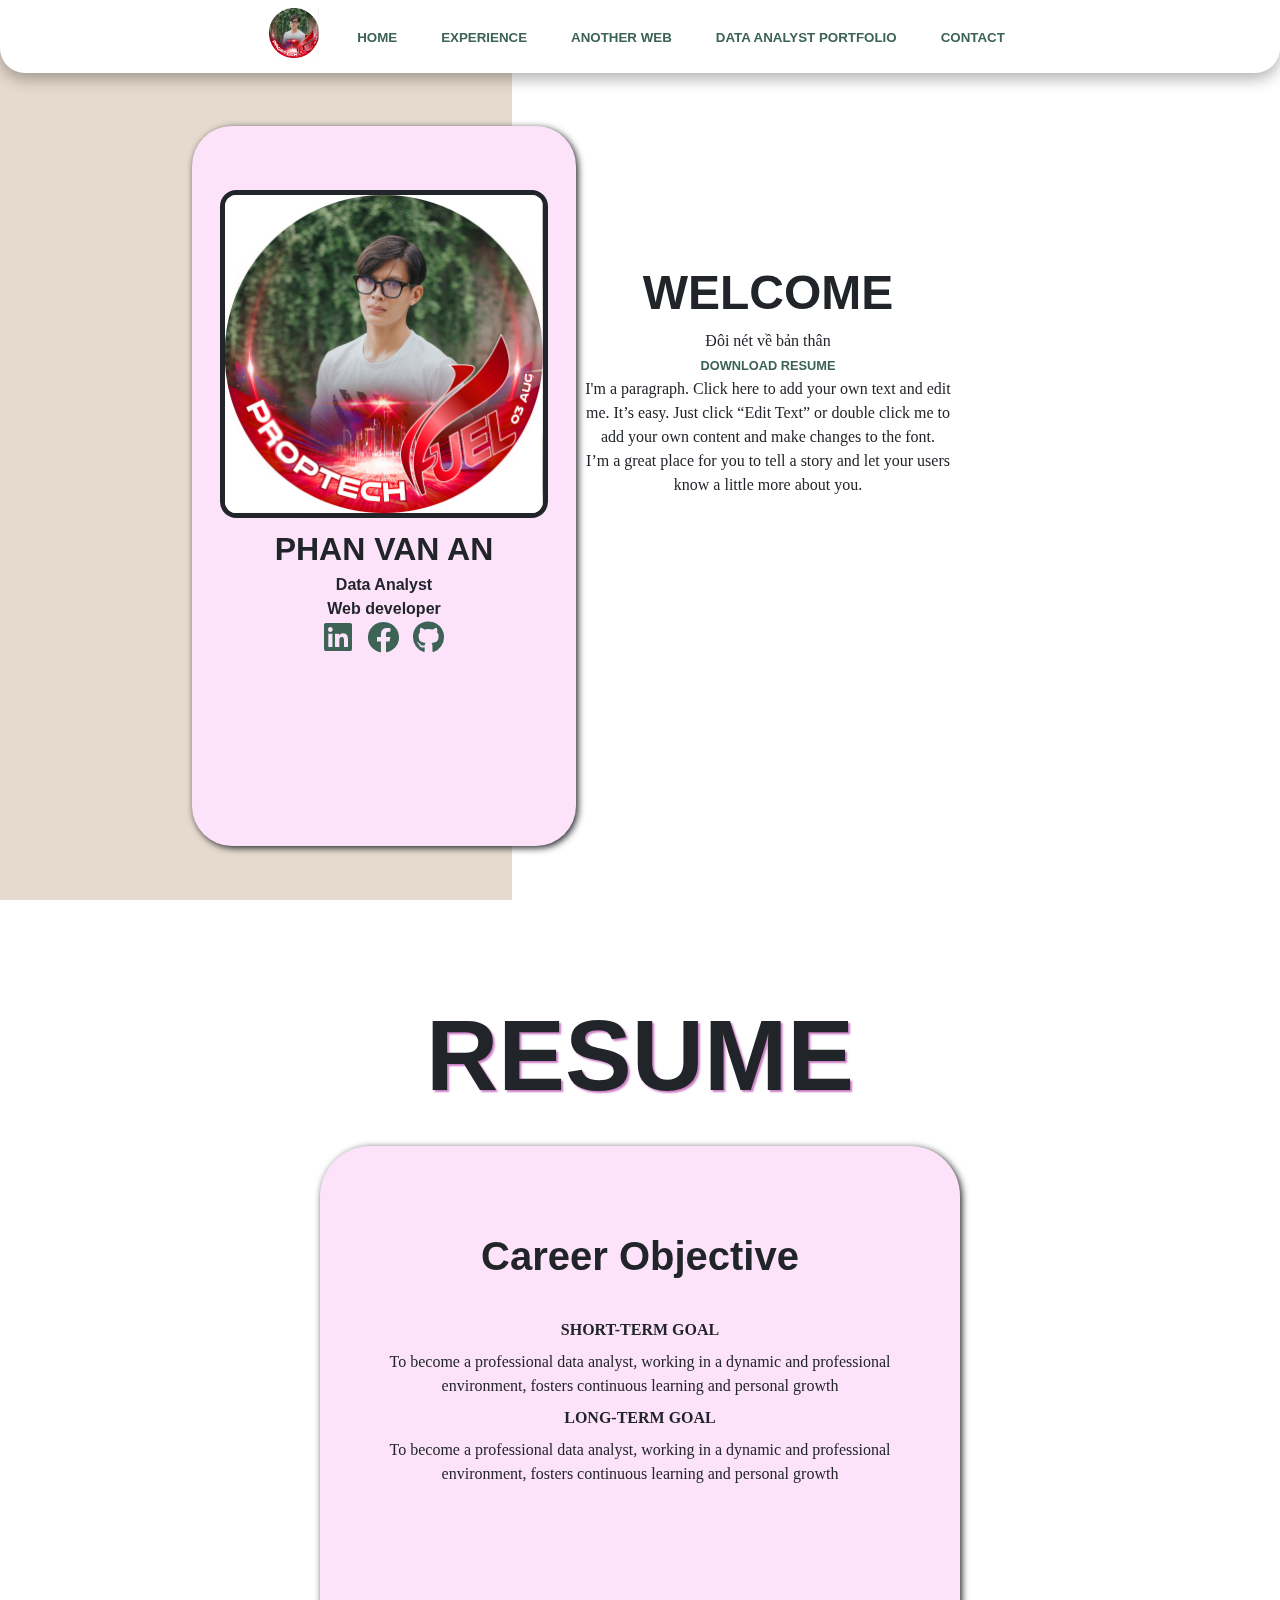
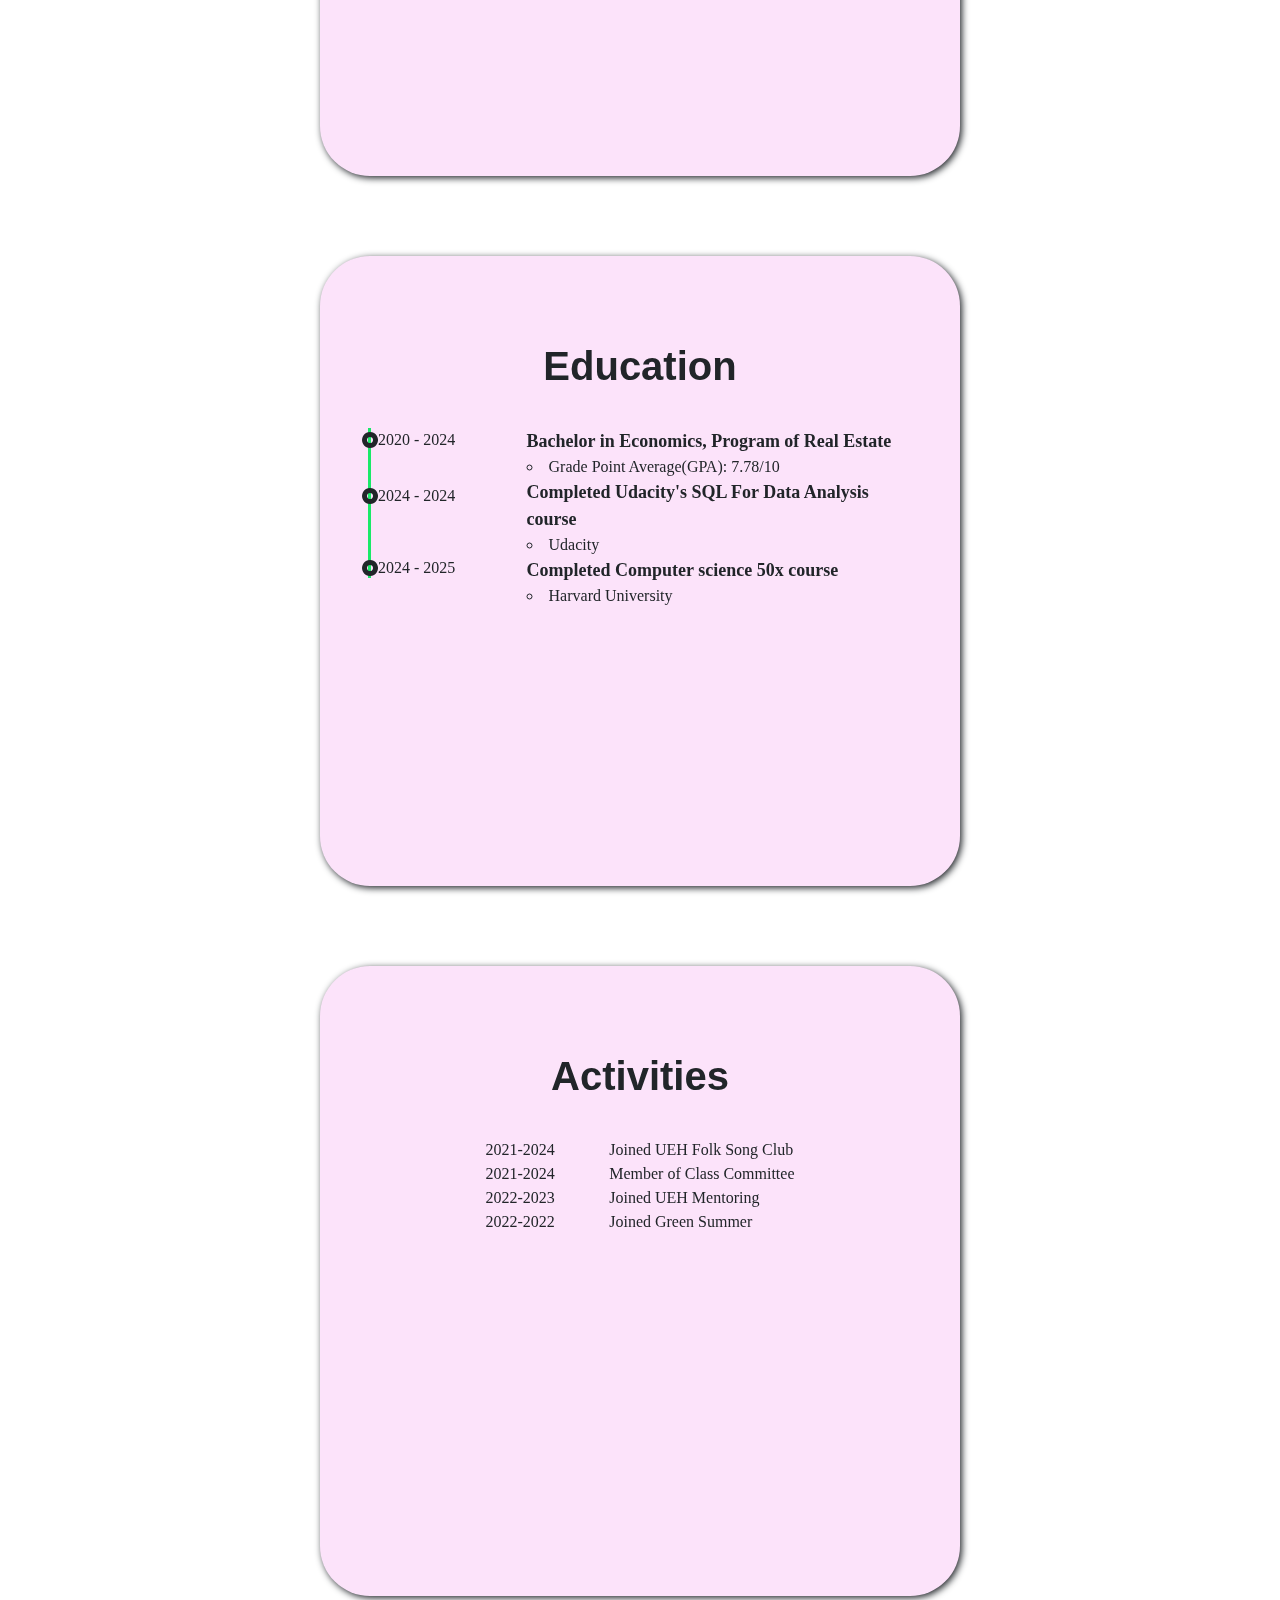
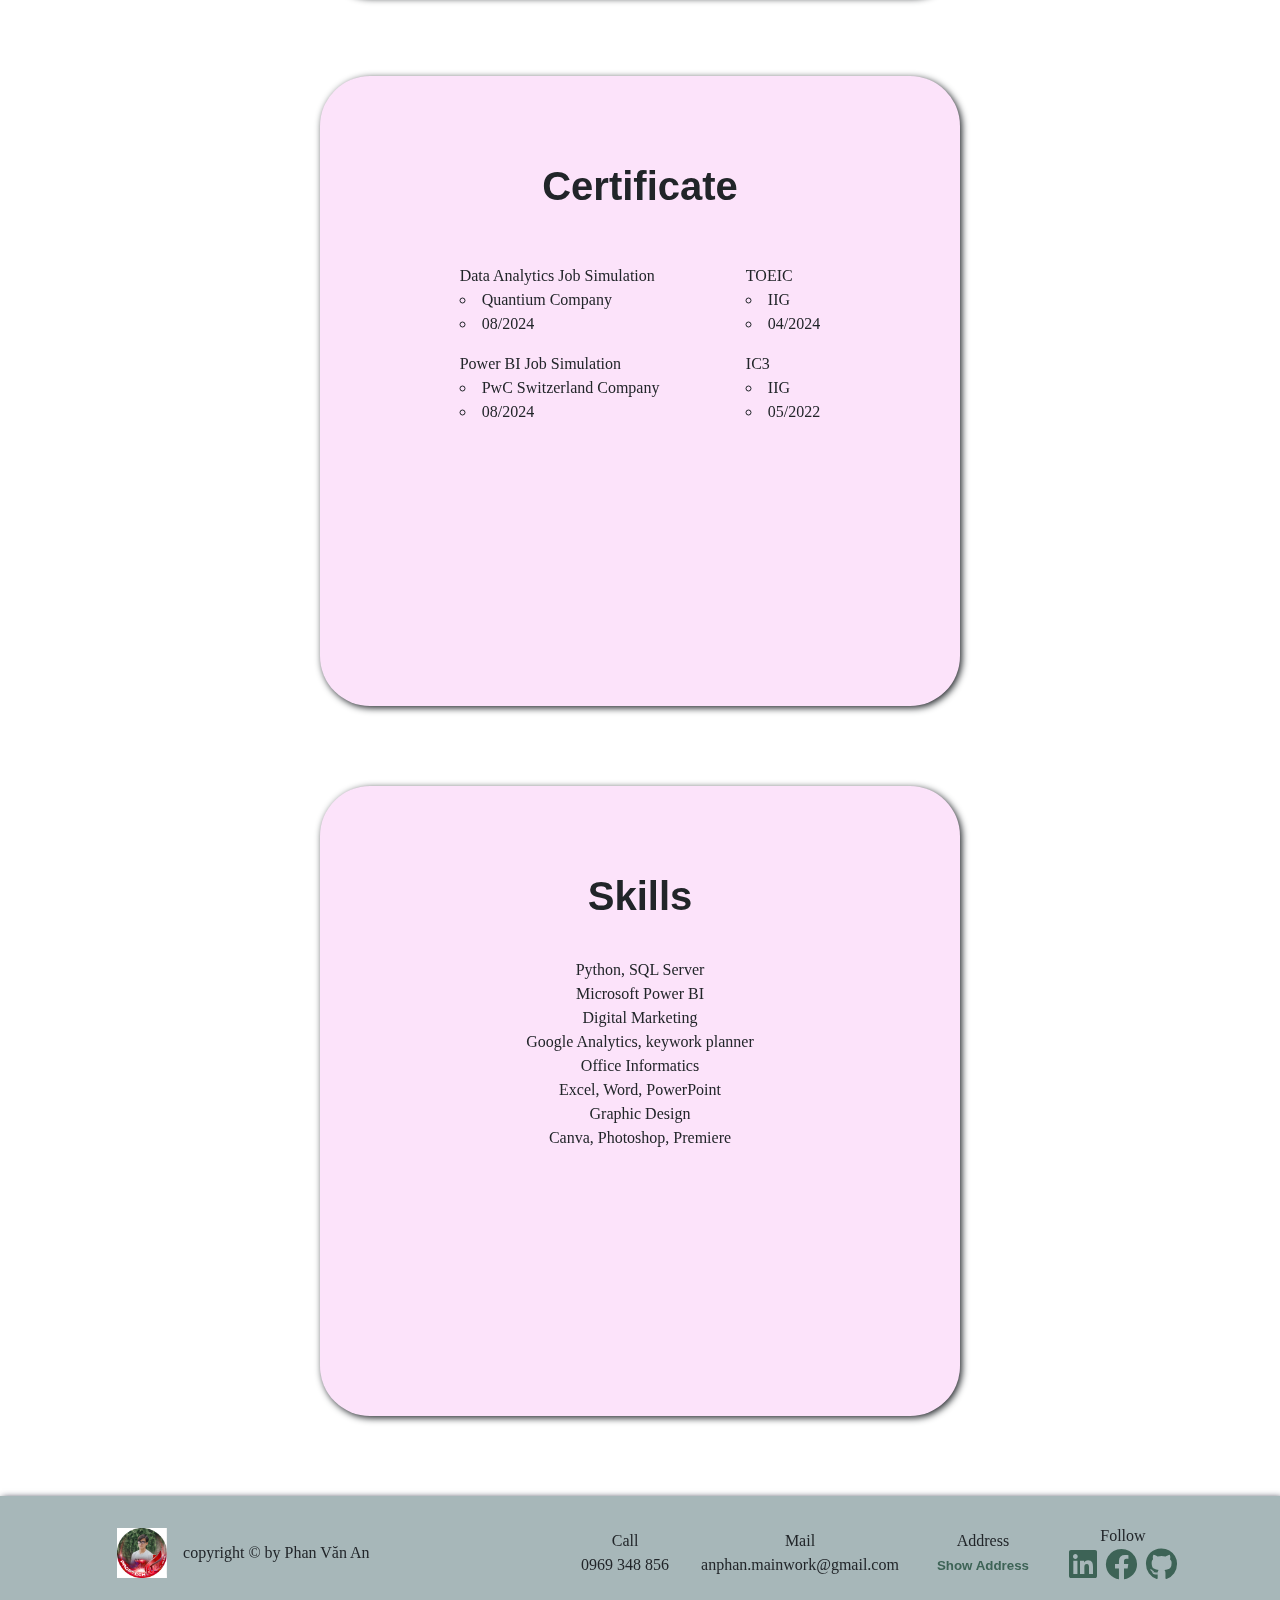
<file: index.html>
<!DOCTYPE html>

<html lang="en">
    <head>
        <meta name="viewport" content="width=device-width, initial-scale=1">
        <link href="styles.css" rel="stylesheet">
        <link rel="stylesheet" href="https://cdnjs.cloudflare.com/ajax/libs/font-awesome/6.0.0-beta3/css/all.min.css">
        <script src="script.js"></script>
        <title>My CV</title>
    </head>

    <body>
        <header>
            <ul>
                <li><img onclick="loadPage('home')" class = "logo" alt ="logo" src="resorces/logo.jpg"></li>
                <li><button class="button_menu" onclick="loadPage('home')">HOME</button></li>
                <li><button class="button_menu" onclick="loadPage('experience')">EXPERIENCE</button></li>
                <li><button class="button_menu" onclick="loadPage('webporfortlio')">ANOTHER WEB</button></li>
                <li><button class="button_menu" onclick="loadPage('dataport')">DATA ANALYST PORTFOLIO</button></li>
                <li><button class="button_menu" onclick="loadPage('contact')">CONTACT</button></li>

                <li id="button_father">
                    <button id="menu"><i class="fa-solid fa-bars"></i></button>
                    <ul id="menu__button">
                        <li><button onclick="loadPage('home')">HOME</button></li>
                        <li><button onclick="loadPage('experience')">EXPERIENCE</button></li>
                        <li><button onclick="loadPage('webporfortlio')">ANOTHER WEB</button></li>
                        <li><button onclick="loadPage('dataport')">DATA ANALYST PORTFOLIO</button></li>
                        <li><button onclick="loadPage('contact')">CONTACT</button></li>
                    </ul>

                </li>
            </ul>  
            <!-- ul head đầu trang -->
        </header> 
        <!-- tạo head đầu trang cố định trên đầu -->
        <main id="main-content">     
            <!-- this is main content -->

        </main>
        
        <footer>
            <div id="copyright">
                <img class = "logo" src="resorces/logo.jpg" alt="anlogo.jpg">
                <p>copyright &copy; by Phan Văn An</p>
            </div>
            <!-- copyright -->

            <div id="call">
                <p>Call</p>
                <p>0969 348 856</p>                
            </div>

            <div id="mail">
                <p>Mail</p>
                <p>anphan.mainwork@gmail.com</p>
            </div>

            <div id="address">
                <p>Address</p>
                <button onclick="showaddress()">Show Address</button>
            </div>

            <div id="sociallink">
                <p>Follow</p>
                <div id="footer__icon">
                    <a href="https://www.linkedin.com/in/anphanvan/" target="_blank" rel="noopener noreferrer">
                        <i class="fa-brands fa-linkedin"></i>
                    </a>
                    <a href="https://www.facebook.com/phan.an.144811/" target="_blank" rel="noopener noreferrer">
                        <i class="fa-brands fa-facebook"></i>
                    </a>
                    <a href="https://github.com/ANPHANVAN" target="_blank" rel="noopener noreferrer">
                        <i class="fa-brands fa-github"></i> 
                    </a>                            
                </div>
            </div>
            <!-- social network -->
        </footer>
        <!-- footer dùng để ghi thông tin cá nhân -->
    </body>
</html>
</file>
<file: styles.css>
/* http://meyerweb.com/eric/tools/css/reset/ 
   v2.0 | 20110126
   License: none (public domain)
*/

html, body, div, span, applet, object, iframe,
h1, h2, h3, h4, h5, h6, p, blockquote, pre,
a, abbr, acronym, address, big, cite, code,
del, dfn, em, img, ins, kbd, q, s, samp,
small, strike, strong, sub, sup, tt, var,
b, u, i, center,
dl, dt, dd, ol, ul, li,
fieldset, form, label, legend,
table, caption, tbody, tfoot, thead, tr, th, td,
article, aside, canvas, details, embed, 
figure, figcaption, footer, header, hgroup, 
menu, nav, output, ruby, section, summary,
time, mark, audio, video {
	margin: 0;
	padding: 0;
	border: 0;
	font-size: 100%;
	font: inherit;
	vertical-align: baseline;
}
/* HTML5 display-role reset for older browsers */
article, aside, details, figcaption, figure, 
footer, header, hgroup, menu, nav, section {
	display: block;
}
body {
	line-height: 1;
}
ol, ul {
	list-style: none;
}
blockquote, q {
	quotes: none;
}
blockquote:before, blockquote:after,
q:before, q:after {
	content: '';
	content: none;
}
table {
	border-collapse: collapse;
	border-spacing: 0;
}
/* ********************************************* */
* {
    box-sizing: border-box;
    -moz-box-sizing: border-box;
    -webkit-box-sizing: border-box;
}

body {
    background-color: #fff;
    color: #212529;
    font-size: 1rem;
    font-weight: 200;
    line-height: 1.5;
    text-align: left;
}

h1 {
    font-family: 'Montserrat', sans-serif;
    font-size: 48px;
    text-align: center;
    font-weight: bold;
}

h2 {
    font-family: 'Montserrat', sans-serif;
    font-size: 40px;
    text-align: center;
    font-weight: bold;
    margin: 3rem auto;
    margin-bottom: 2rem;
}


button{
    text-decoration: none;
    color: rgb(61, 99, 86);
    font-family: 'Segoe UI', Tahoma, Geneva, Verdana, sans-serif;
    font-weight: 800;
    border: none;
    background: none;
}

button:hover {
    color: rgb(105, 187, 142);
    font-weight: 800;
    text-shadow:  #212529 2px 2pn 4px;
}

header {
    position: fixed;
    width: 100%;
    z-index: 1000;
    top: 0;
}

main {
    width: 100%;
}


header ul {
    display: flex;
    background-color: #ffffff;
    padding: 0.5rem 1rem 0.5rem 1rem;
    color: #fff;
    text-align: center;
    z-index: 1000; /* Đảm bảo header hiển thị trên nội dung khác */
    box-shadow: 0 6px 15px rgba(0, 0, 0, 0.3); /* Tạo hiệu ứng đổ bóng */
    border-radius: 0 0 25px 25px ;
    align-items: center;
    justify-content : center;
}

#menu {
    display: block;
    justify-content: center;
    height: 100%;
    font-size: 1rem;
    padding: 0.5rem;
}

#button_father {
    position: relative;
    padding: 0;
    height: 100%;
    display: none;
}

#menu__button {
    display: flex;
    flex-direction: column;
    position: absolute;
    width: 9rem;
    top: 2rem;
    left: -3.3rem;
    display: none;
    pointer-events: none;
}

#button_father:hover ul {
    display:block;
    pointer-events: auto;
}




a {
    text-decoration: none;
    color: rgb(61, 99, 86);
    font-family: 'Segoe UI', Tahoma, Geneva, Verdana, sans-serif;
    font-weight: 800;
}

a:hover {
    color: rgb(105, 187, 142);
    font-weight: 800;
    text-shadow:  #212529 2px 2pn 4px;
}


.container {
    margin: 0 auto;
    padding-left: 15px; 
    padding-right: 15px;
    width: 80%;
    height: 80%;
}

.logo {
    height: 50px;           /* Điều chỉnh kích thước logo */
}

header ul li {
    display: inline-block;
    margin: auto 1rem;
}

/* footer edit */

footer {
    width: 100%;
    height: 40%;
    display: flex;
    background-color: #a7b7b9;
    box-sizing: content-box;
    padding: 1rem 0;
    align-items: center;
    justify-content: center; /* Canh giữa theo chiều dọc */
    z-index: 500;
    box-shadow: 2px 2px 7px #090b20;
    margin-bottom: 7px;
    gap: 2rem;
}

#copyright {
    width: 35%;
    height: 20%;
    display: flex;
    float: left;
    margin: 0 0;
    align-items: center;
}

#copyright img {
    margin: 1rem;
}

#call {
    display: block;
    float: left;
    text-align: center;
}
#mail {
    display: block;
    float: left;
    text-align: center;
}
#address {
    display: block;
    float: left;
    text-align: center;
}
#sociallink {
    display: block;
    float: left;
    text-align: center;
}

#footer__icon a i {
    font-size: 2rem;
    margin: 0 2px;
}
/* END FOOTER */


/* BEGIN HOME */

#pageone {
    width: 100%; /* Chiều rộng 100% màn hình */
    height: 100vh;
}

#pageone_left {
    display: flex;
    align-content: center;
    width: 50%;
    float: left;
    height: 100%;
}

#pageone_left div {
    width: 30%;
    height: 80%;
    background-color: rgb(252, 227, 250);
    margin: auto auto;
    position: absolute;
    top: 54%;  /* Đặt ở giữa theo chiều dọc */
    left: 30%; /* Đặt ở giữa theo chiều ngang */
    transform: translate(-50%, -50%); /*Dịch chuyển về đúng trung tâm*/
    border-radius: 40px;
    text-align: center;
    padding-top: 4rem;
    box-shadow: 2px 2px 7px #212529;
}

#pageone_left div h1 {
    font-family: 'Montserrat', sans-serif;
    font-size: 2rem;
    text-align: center;
    font-weight: bold;
}

#pageone_left div a i {
    font-size: 2rem;
    margin: 0 0.3rem;
}

.mota {
    font-family: 'Montserrat', sans-serif;
    font-size: 1rem;
    text-align: center;
    font-weight: bold;
}

#mypicture {
    height: 50%;
    border:5px #212529 solid;
    border-radius: 5%;
}

#pageright {
    width: 30%;
    height: 50%;
    position: absolute;
    transform: translate(150%, 50%);
    text-align: center;
    padding: 2rem 0;
    
}
#pageright button a {
    font-size: 0.8rem;
}

#pagetwo {
    width: 100%; /* Chiều rộng 100% màn hình */
    height: 100vh;
    text-align: center;
    margin: 0 auto;
}

#decord {
    width: 40%;
    height: 100%;
    background-color: rgb(230,218,206);
    position: fixed;
    top: 0;
    z-index: -100;
}

#cv h1 {
    text-shadow: 2px 2px 2px #ca7cc4;
    margin-top: 5rem;
    margin-bottom: 0;
    font-size: 100px;
}

.cvcomtainer {
    width: 50%;
    height: 70vh;
    background-color:rgb(252, 227, 250);
    border-radius: 50px;
    margin: 5rem auto;
    box-shadow: 2px 2px 7px #212529;
    text-align: center;
    padding: 2rem 3rem 2rem 3rem;
}

#cv1 {
    margin-top: 1rem;
}
#cv1 > ul > li{
    font-weight: bold;
    margin: 0.5rem auto;
}

#cv2_content {
    display: flex;
    position: relative;
}

#home__edu_oject {
    width: 30%;
    height: 100%;
    position: relative;;
}

#home__edu__thang {
    width: 3px;
    height:150px;
    background-color: #1ae969;
    margin: 0 auto;
    position: absolute;
    top: 0;
}

#home__time {
    width: 40%;
    position: absolute;
    left: -6px ;
}

.home__time_year {
    display: flex;
    align-items: center;
}
#home__time_year_dot2 {
    padding-top: 2rem;
}

#home__time_year_dot3 {
    padding-top: 3rem;
}

#edu__content {
    text-align: left;
}

#edu__content ul {
    list-style: circle;
    list-style-position: inside;
}

#edu__content p {
    font-weight: bold;
    font-size: large;
}


/* this is contact page edit */

#contact__cv1 {
    margin-top: 0;
}

#contact__cv h1 {
    text-shadow: 2px 2px 2px #ca7cc4;
    margin-top: 5rem;
    margin-bottom: 0;
    font-size: 90px;
}

#contact__cv1 > ul > li{
    font-weight: bold;
    margin: 0.5rem auto;
}

#contact__cv1 ul img {
    width: 40%;
    float:left;

}

#contact__cv1 ul p {
    font-weight: bold;
    line-height: 2rem;
}

#contact__icon a i {
    font-size: 2rem;
    margin: 0 5px;
}


/* EXPERIENCE */
#ex__decord {
    width: 100vw;
    height: 100vh;
    position: fixed;
    background: #090b20;
    opacity: 0.2;
    top: 0;
    z-index: -400;
}

#background-mountain {
    width: 100vw;
    height:100vh;
    background-image:url('resorces/mountain.png');
    background-position: center center;
    background-size: cover;
    background-repeat: no-repeat;
    z-index: -500;
    position: absolute;
    top: 0;
    left: 0;
}


#ex__content {
    width: 100vw;
    height: 70vh;
    display:block;
}

#khungtime {
    width: 6%;
    height: 70vh;
    text-align: center;
    position: relative;
    display: flex;
    align-items: center; /* Căn giữa theo chiều dọc */
    justify-content: center; /* Căn giữa theo chiều ngang */
    float: left;
}

#khungdoc {
    width: 3px;
    height:87%;
    background-color: #1ae969;
    margin: 0 auto;
    position: absolute;
    top: 1rem;
}

.dot {
    width: 15px;
    height: 15px;
    background-color: #1ae969;
    border-radius: 50%; /* Bo tròn thành hình tròn */
    margin: 0 auto;
    position: absolute;
}

#dot1 {
    top: 1rem;
}

#dot2 {
    top: 54%;
}

.block {
    width: 47%;
    height: 70vh;
    text-align: center;
    position: relative;
    float: left;
}

#setbackground {
    max-width:fit-content;
    margin: auto;
}

.experience p{
    color: #090b20;
    font-size: 2rem;
}

#experience-2 {
    position: absolute;
    top: 50%;

}

#blockleft {
    text-align: right;
}
#blockleft h2 {
    margin: 0;
    text-align: right;
}

#blockright {
    text-align: left;
}
#blockright h2 {
    margin: 0;
    text-align: left;
}

/* activity */
#activity__content {
    display: flex;
    gap: 10%;
    justify-content: center;
    align-items: center;
}

.content__container {
    text-align: left;
}

/* certificate */
#certificate__container {
    display: flex;
    justify-content: center;
    gap: 10%;
}

.certificate__element {
    text-align: left;
    margin: 1rem;
}

.certificate__element ul li {
    list-style: circle;
    list-style-position:inside;
}


/* webportfolio */
#middle {
    max-width: 90vw;
    margin: auto;
    display: block;
}

#firstpage {
    width: 100%;
    height: 85vh;
    text-align: center;
}

#firstpage span {
    font-size: 1.3rem;
    margin: 1rem 0.5rem;
}

#live {
    font-weight: bold;
}

#firstpage h1 {
    font-size: 4rem;
    margin-top: 4rem;
    padding: 0 10% 0 10%;
}

#firstpage button {
    color: #212529;
    font-size: 2rem;
    border: 3px solid #212529;
    border-radius: 100px;
    padding: 0.8rem;
}

.web_container {
    display: flex;
    justify-content: center;
    align-items: center;
    margin: 10% auto;
}

.web_block {
    width: 50%;
    text-align: center;
}

#web_container2 .web_block img {
    width: 400px;      /* Đảm bảo chiều rộng và chiều cao bằng nhau */
    height: 400px;
    object-fit: cover; /* Giúp ảnh bao phủ toàn bộ khung hình mà không méo */
    border-radius: 50%;
}

.oldClass { color: red; }
.newClass { font-weight: bolder; font-size: 40px;}


/* tablet and mobile */
@media only screen and (max-width:1023px) {
    #pageone {
        width: 100%;
        height: 150vh;
    }
    #pageone_left {
        width: 100%;
        height:100vh;
        float: none;
        margin: 0 auto;
        margin-top: 1rem;
    }
    #pageone_left div {
        width: 70%;
        height: fit-content;
        position: relative;
        transform: none;
        top: 0;
        left:0;
        padding: 2rem;
    }
    #mypicture {
        width: 70%;
        height: auto;
        border: 5px #212529 solid;
        border-radius: 5%;
    }
    #pageright {

        width: 100%;
        height: auto;
        position: relative;
        transform: none;
        text-align: center;
        padding: 0 20%;
    }
    .cvcomtainer {
        height: fit-content;
        width: 80%;
    }
    footer #address {
        display: none;
    }
    #contact__cv1 {
        width: 80%;
    }
    #contact__cv1 ul img {
        width: 35%;
        height: max-content;
    }  
    #contact__cv1 ul h2 {
        font-size: 30px;
    } 
    #cv h1 {
        margin-top: 0;
    }
    #anpicture {
        display:none;
    }
    .web_container .web_block, #web_container2 .web_block{
        width: 100%;
        text-align: center;
    }
    .web_container {
        display: block;
    }
    #contact__cv h1 {
        font-size: 70px;
    }
}

/* tablet */
@media only screen and (max-width:1023px) and (min-width:767px) {
    #pageone_left {
        height: 70%;
    }
    #pageone_left div {
        width: 80%;
    }
    #pageright {
        height:max-content;
    }
}

/* mobile */
@media only screen and (max-width: 767px) 
{
    #menu {
        display: block;
        font-size: 3rem;
    }
    
    #button_father {
        display: block;
    }

    .button_menu {
        display:none;
    }

    header ul li img {
        float: left;
    }

    
    .cvcomtainer h2 {
        margin: 0;
    }
    #copyright {
        display:none;
    }

    /* experience */
    .experience h2 {
        font-size: 25px;
    }
    #pageone {
        width: 100%;
        height: 100vh;
    }
    #pageone_left {
        height:max-content;
    }
    #pageone_left div {
        margin-top: 5rem;
    }
    #pageright {
        height:max-content;
    }
    #cv h1 {
        font-size: 70px;
    }
    .cvcomtainer {
        width: 90%;
    }
    #contact__cv1 ul img {
        display: none;
    }
}
</file>
